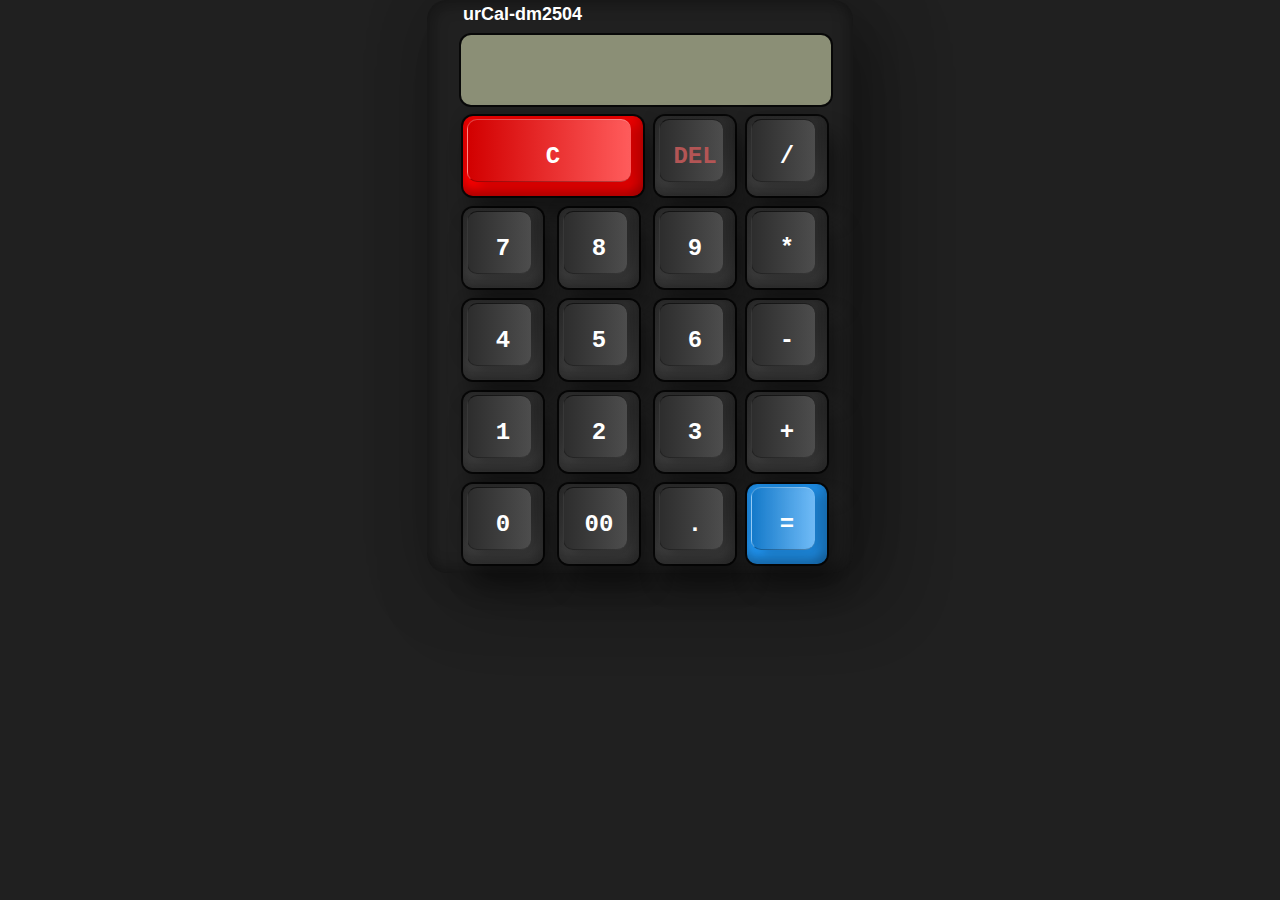
<file: Encryptix/Calculator/index.html>
<!DOCTYPE html>
<html lang="en">
<head>
    <meta charset="UTF-8">
    <meta name="viewport" content="width=device-width, initial-scale=1.0">
    <title>Calculator</title>
    <link rel="stylesheet" href="Style.css">
</head>
<body>
    <div class="container">
        <h2 class="cal-name">urCal-dm2504</h2>
        <form action="" name="calc" class="calculator">
            <input type="text" class="value" readonly>
            <span class="num clear"><i>C</i></span>
            <span class="num delete"><i>del</i></span> 
            <span class="num divide"><i>/</i></span>
            <span class="num seven"><i>7</i></span>
            <span class="num eight"><i>8</i></span>
            <span class="num nine"><i>9</i></span>
            <span class="num multiply"><i>*</i></span>
            <span class="num four"><i>4</i></span>
            <span class="num five"><i>5</i></span>
            <span class="num six"><i>6</i></span>
            <span class="num minus"><i>-</i></span>
            <span class="num one"><i>1</i></span>
            <span class="num two"><i>2</i></span>
            <span class="num three"><i>3</i></span>
            <span class="num plus"><i>+</i></span>
            <span class="num zero"><i>0</i></span>
            <span class="num doubleZero"><i>00</i></span>
            <span class="num decimal"><i>.</i></span>
            <span class="num equal"><i>=</i></span>
            </form>
    </div>
    <script src="script.js"></script>
</body>
</html>
</file>
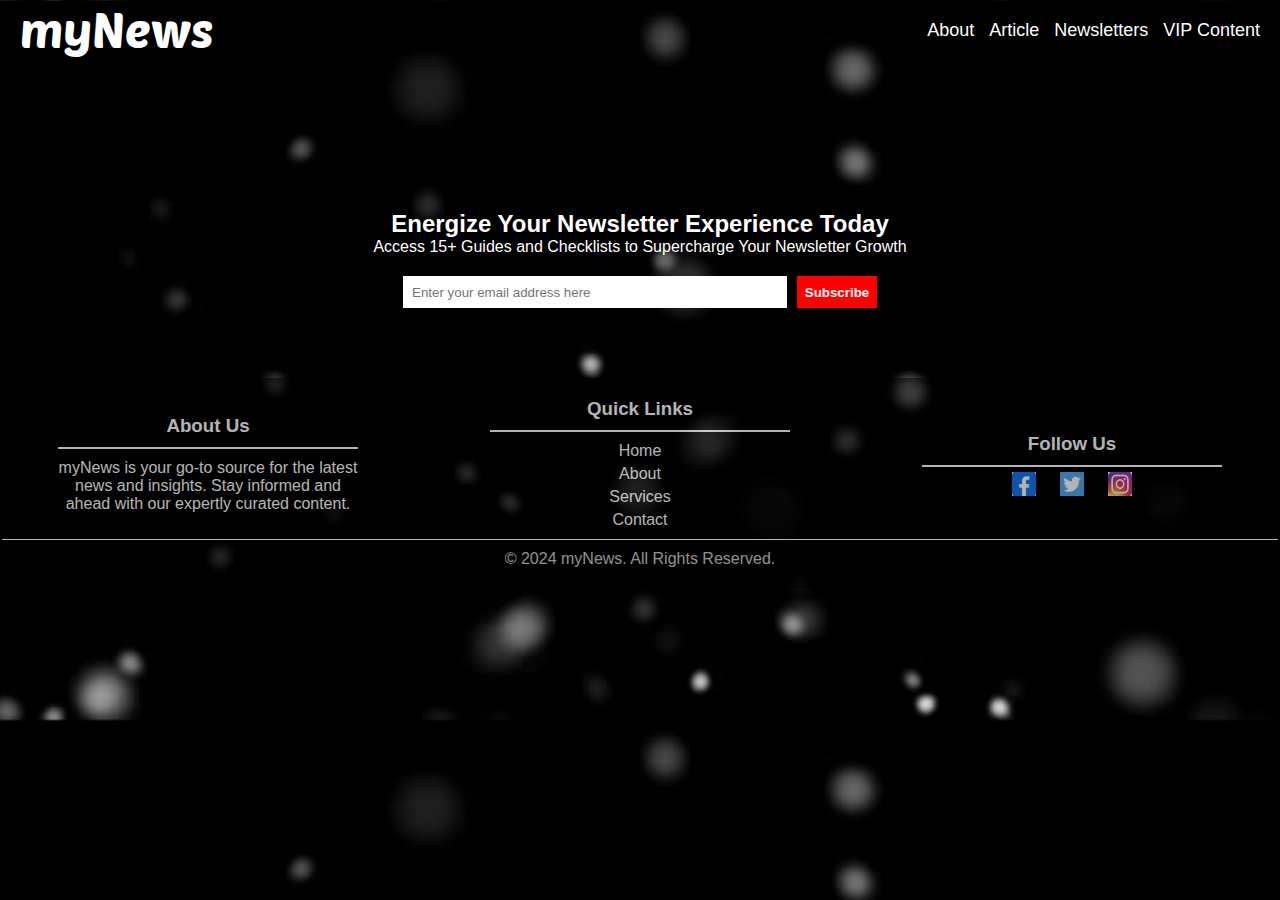
<file: Encryptix/Landing_Page-NewsLetter_Subscription/index.html>
<!DOCTYPE html>
<html lang="en">
<head>
    <meta charset="UTF-8">
    <meta name="viewport" content="width=device-width, initial-scale=1.0">
    <title>NewsSubscribe</title>
    <link rel="stylesheet" href="style.css">
    <link rel="preconnect" href="https://fonts.googleapis.com">
<link rel="preconnect" href="https://fonts.gstatic.com" crossorigin>
<link href="https://fonts.googleapis.com/css2?family=Lora:ital,wght@0,400..700;1,400..700&family=Noto+Sans+Georgian:wght@100..900&family=Poetsen+One&family=Rubik+Doodle+Triangles&family=Sen:wght@400..800&display=swap" rel="stylesheet">
</head>
<body>
    <div class="header">
        <div class="site-name">myNews</div>
        <div class="nav-links">
            <ul>
                <li>About</li>
                <li>Article</li>
                <li>Newsletters</li>
                <li>VIP Content</li>
            </ul>
        </div>
    </div>
    <div class="main">
        <div class="info">
            <h2 class="h2">Energize Your Newsletter Experience Today</h2>
            <p class="para">Access 15+ Guides and Checklists to Supercharge Your Newsletter Growth</p>
        </div>
        <div class="main-content">
            <div class="subscribe">
                <input type="text" placeholder="Enter your email address here" class="email">
            </div>
            <div class="btn">
                <button>Subscribe</button>
            </div>
        </div>
    </div>
    
    <div class="footer">
        <div class="footer-content">
            <div class="footer-section about">
                <h3>About Us</h3>
                <p>myNews is your go-to source for the latest news and insights. Stay informed and ahead with our expertly curated content.</p>
            </div>
            <div class="footer-section links">
                <h3>Quick Links</h3>
                <ul>
                    <li><a href="#">Home</a></li>
                    <li><a href="#">About</a></li>
                    <li><a href="#">Services</a></li>
                    <li><a href="#">Contact</a></li>
                </ul>
            </div>
            <div class="footer-section social">
                <h3>Follow Us</h3>
                <div class="social-icons">
                    <a href="#"><img src="images/facebook-icon.png" alt="Facebook"></a>
                    <a href="#"><img src="images/twitter-icon.png" alt="Twitter"></a>
                    <a href="#"><img src="images/instagram-icon.jpeg" alt="Instagram"></a>
                </div>
            </div>
        </div>
        <div class="footer-bottom">
            <p>&copy; 2024 myNews. All Rights Reserved.</p>
        </div>
    </div>
</body>
</html>
</file>
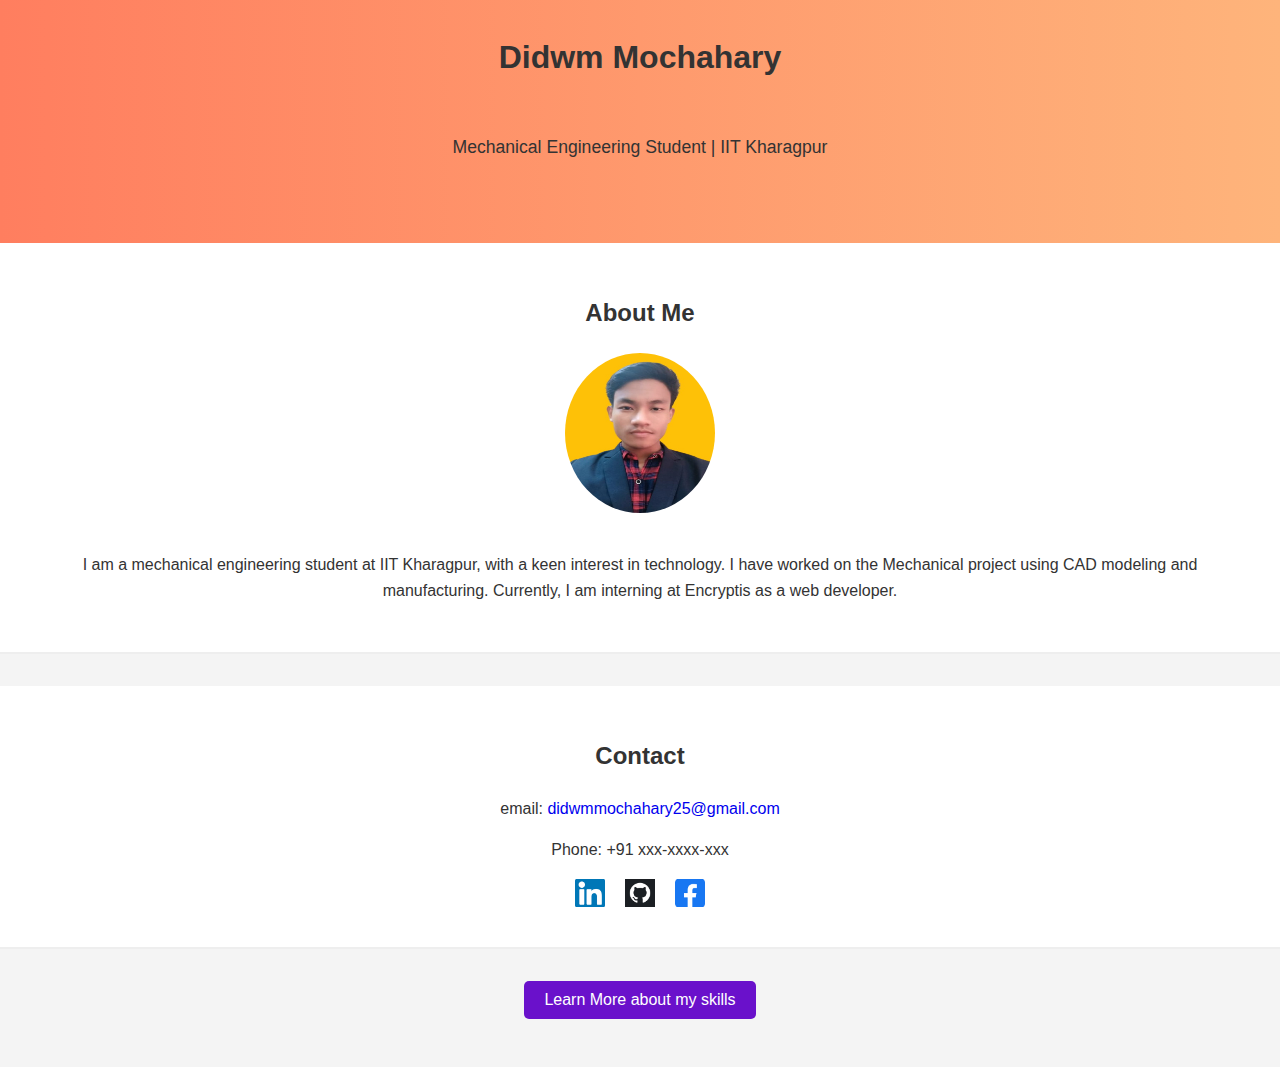
<file: Encryptix/Personal Portfolio/index.html>
<!DOCTYPE html>
<html lang="en">
<head>
    <meta charset="UTF-8">
    <meta name="viewport" content="width=device-width, initial-scale=1.0">
    <title>My Portfolio</title>
    <link rel="stylesheet" href="styles.css">
</head>
<body>
    <header>
        <h1>Didwm Mochahary</h1>
        <p>Mechanical Engineering Student | IIT Kharagpur</p>
    </header>
    <section id="about">
        <h2>About Me</h2>
        <img src="images/didwm.jpg" alt="My-Image">
     <p>   I am a  mechanical engineering student at IIT Kharagpur, with a keen interest in technology. I have worked on the Mechanical project using CAD modeling and manufacturing. Currently, I am interning at Encryptis as a web developer.</p>
    </section>

    <section id="contact">
        <h2>Contact</h2>
        <p>email: <a href="malito: didwmmochahary25@gmail.com">didwmmochahary25@gmail.com</a></p>
        <p>Phone: +91 xxx-xxxx-xxx</p>
        <div class="social-icons">
            <a href="www.linkedin.com/in/
            didwm-mochahary-84029124b" target="_blank"><img src="images/linkedin-icon.png" alt="LinkedIn"></a>
            <a href="https://github.com/didwmmochahary?tab=repositories" target="_blank"><img src="images/github-icon.png" alt="GitHub"></a>
            <a href="https://www.facebook.com/your-facebook-profile" target="_blank"><img src="images/facebook-icon.png" alt="Facebook"></a>
        </div>
    </section>
    <section id="button"> <button onclick="location.href = 'skills.html' ">Learn More about my skills</button></section>
</body>
</html>
</file>
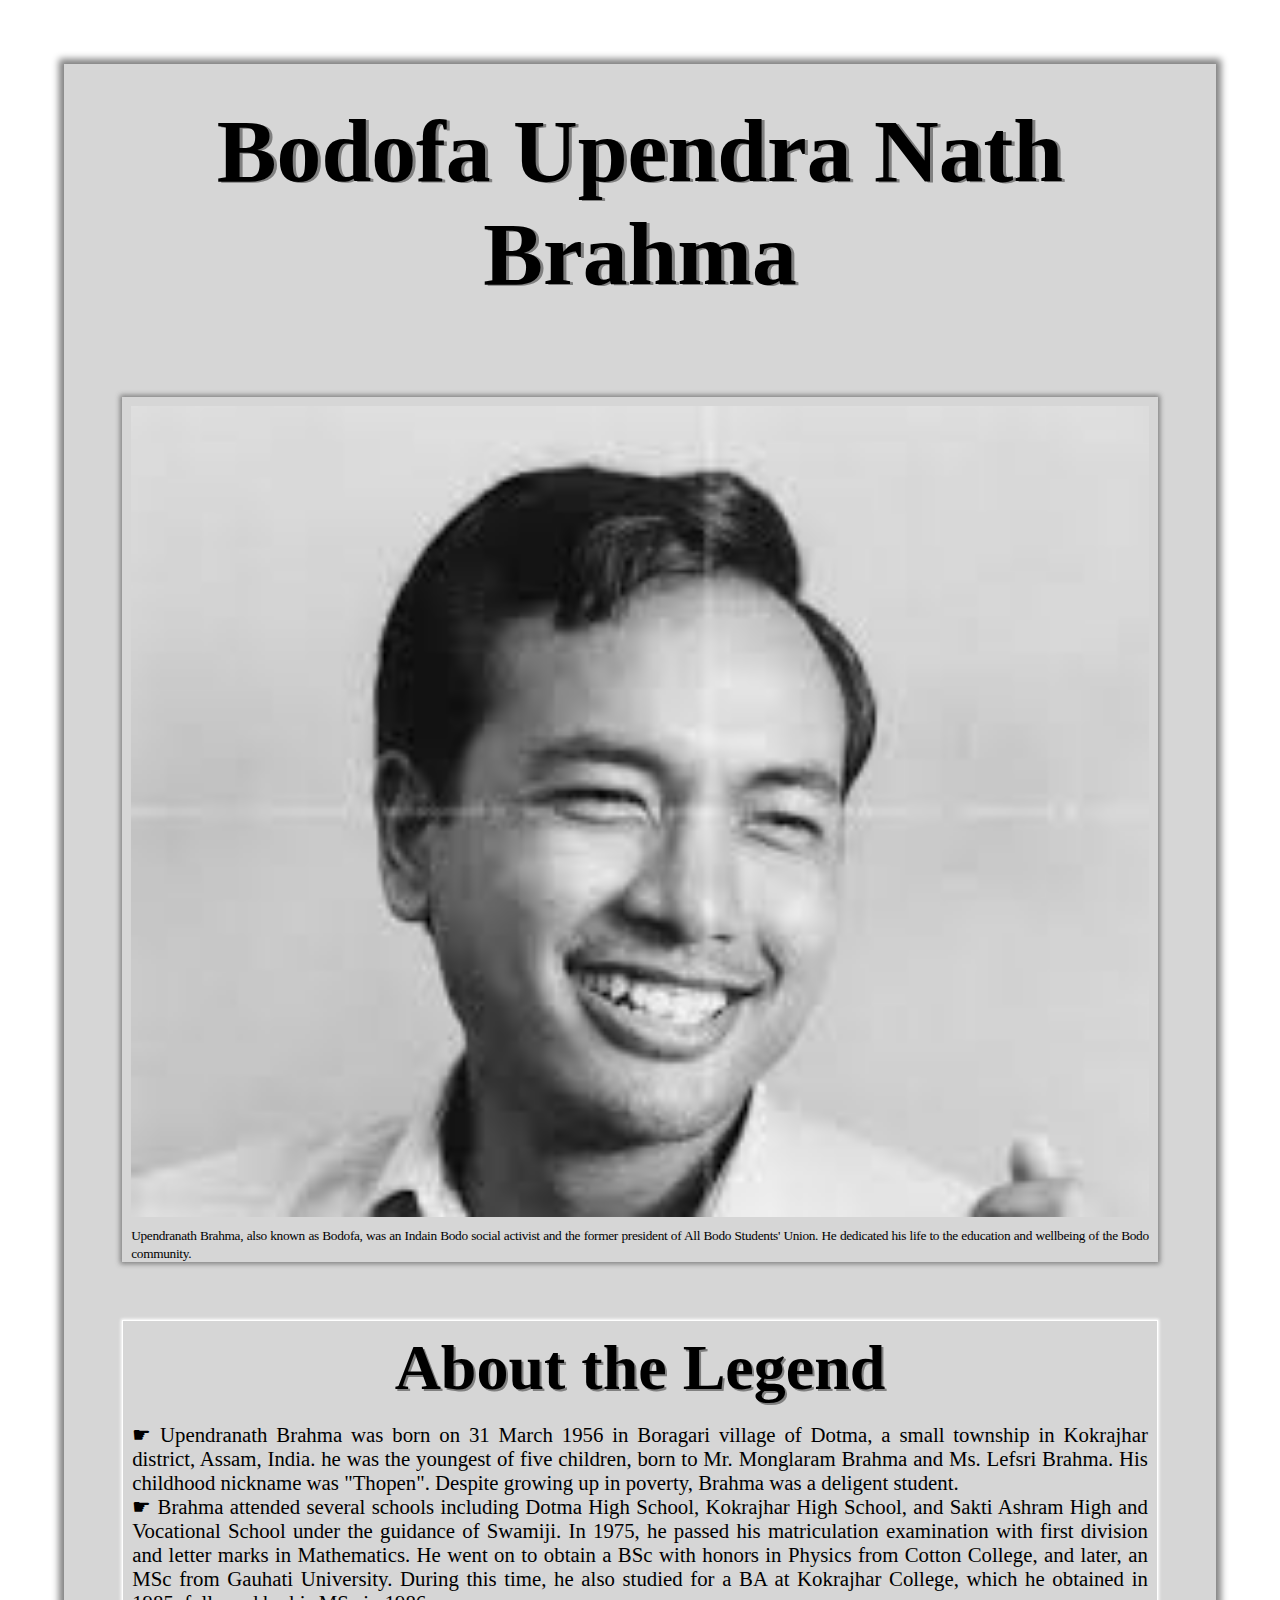
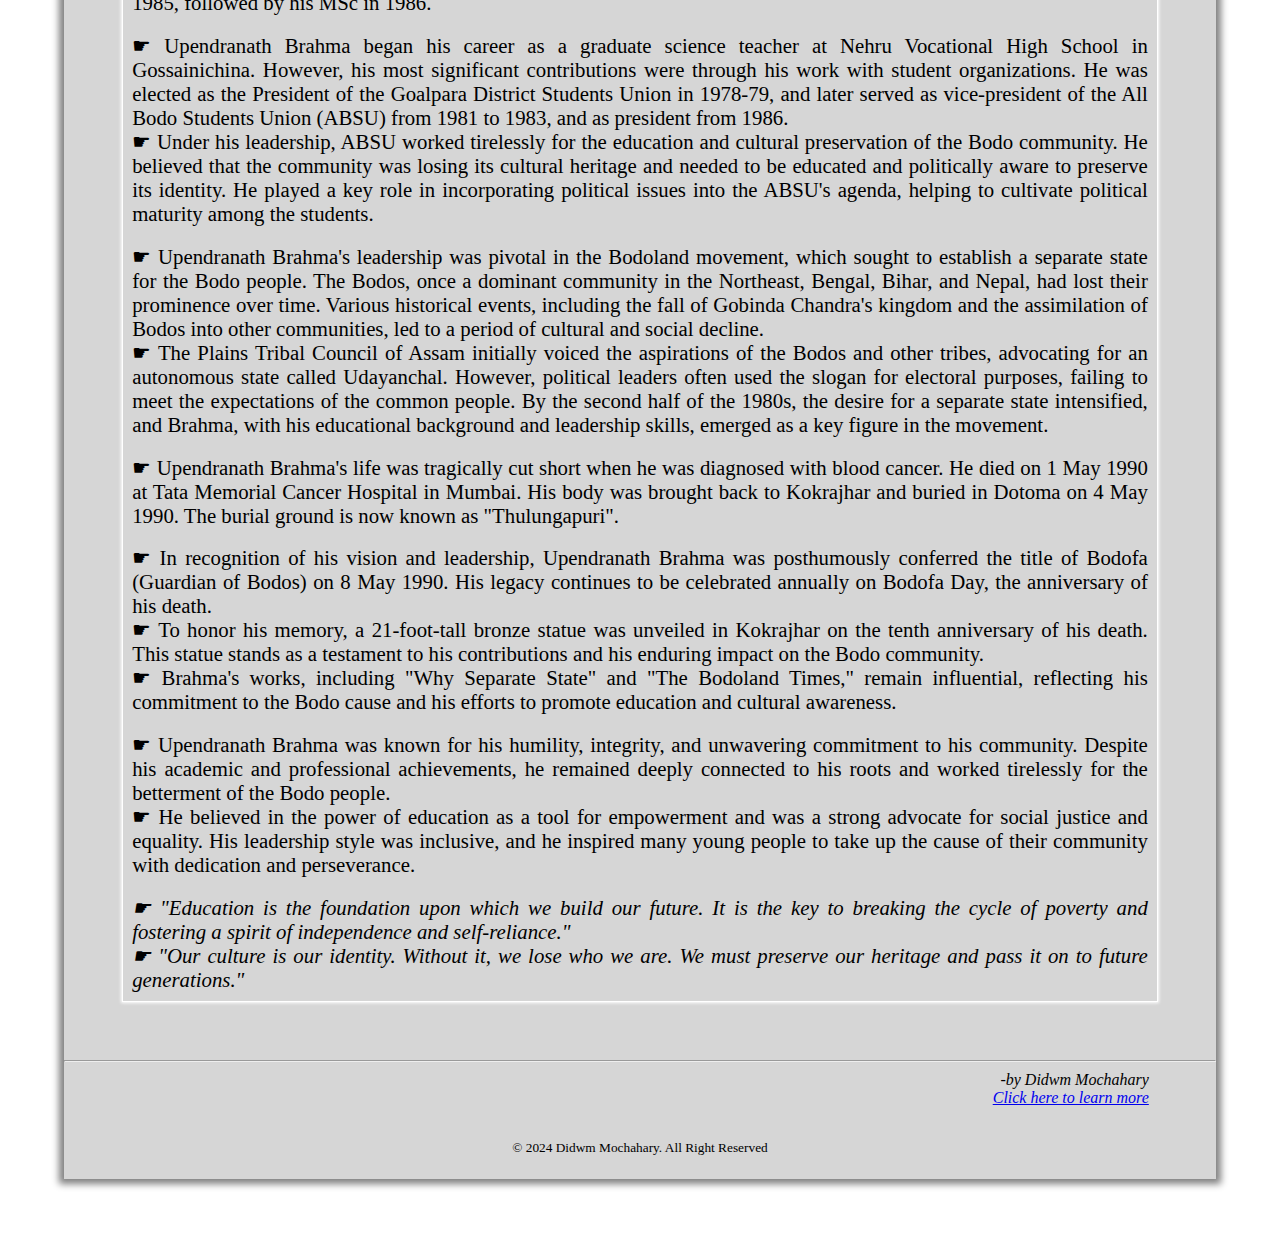
<file: Encryptix/Tribute_Page/index.html>
<!DOCTYPE html>
<html lang="en">
<head>
    <meta charset="UTF-8">
    <meta name="viewport" content="width=device-width, initial-scale=1.0">
    <title>Upendra Nath Brahma</title>
    <link rel="stylesheet" href="styles.css">
</head>
<body>
    <main id="main">
        <h1 id="title">
            Bodofa Upendra Nath Brahma
        </h1>
        
        <div id="img">
            <img src="images/bodofa.jpeg" alt="Upendra Nath Brahma" id="image" >
           <div class="about">
            <small class="caption" title="The Father of Bodos">
                Upendranath Brahma, also known as Bodofa, was an Indain Bodo social activist and the former president of All Bodo Students' Union. He dedicated his life to the education and wellbeing of the Bodo community.</small>
           </div>
        </div>

        <div id="tribute-data" class="tribute">
            <h3 class="title - upendra">
                About the Legend
            </h3>
            <section class="life-story">
                <p>☛ Upendranath Brahma was born on 31 March 1956 in Boragari village of Dotma, a small township in Kokrajhar district, Assam, India. he was the youngest of five children, born to Mr. Monglaram Brahma and Ms. Lefsri Brahma. His childhood nickname was "Thopen". Despite growing up in poverty, Brahma was a deligent student.</p>
                <p>☛ Brahma attended several schools including Dotma High School, Kokrajhar High School, and Sakti Ashram High and Vocational School under the guidance of Swamiji. In 1975, he passed his matriculation examination with first division and letter marks in Mathematics. He went on to obtain a BSc with honors in Physics from Cotton College, and later, an MSc from Gauhati University. During this time, he also studied for a BA at Kokrajhar College, which he obtained in 1985, followed by his MSc in 1986.</p>
            </section>

            <section class="carrer">
                <p>☛ Upendranath Brahma began his career as a graduate science teacher at Nehru Vocational High School in Gossainichina. However, his most significant contributions were through his work with student organizations. He was elected as the President of the Goalpara District Students Union in 1978-79, and later served as vice-president of the All Bodo Students Union (ABSU) from 1981 to 1983, and as president from 1986.</p>
                <p>☛ Under his leadership, ABSU worked tirelessly for the education and cultural preservation of the Bodo community. He believed that the community was losing its cultural heritage and needed to be educated and politically aware to preserve its identity. He played a key role in incorporating political issues into the ABSU's agenda, helping to cultivate political maturity among the students.</p>
            </section>

            <section class="movement">
                <p>☛ Upendranath Brahma's leadership was pivotal in the Bodoland movement, which sought to establish a separate state for the Bodo people. The Bodos, once a dominant community in the Northeast, Bengal, Bihar, and Nepal, had lost their prominence over time. Various historical events, including the fall of Gobinda Chandra's kingdom and the assimilation of Bodos into other communities, led to a period of cultural and social decline.</p>
                <p>☛ The Plains Tribal Council of Assam initially voiced the aspirations of the Bodos and other tribes, advocating for an autonomous state called Udayanchal. However, political leaders often used the slogan for electoral purposes, failing to meet the expectations of the common people. By the second half of the 1980s, the desire for a separate state intensified, and Brahma, with his educational background and leadership skills, emerged as a key figure in the movement.</p>
            </section>

            <section class="death">
                <p>☛ Upendranath Brahma's life was tragically cut short when he was diagnosed with blood cancer. He died on 1 May 1990 at Tata Memorial Cancer Hospital in Mumbai. His body was brought back to Kokrajhar and buried in Dotoma on 4 May 1990. The burial ground is now known as "Thulungapuri".</p>
            </section>

            <section class="legacy">
                <p>☛ In recognition of his vision and leadership, Upendranath Brahma was posthumously conferred the title of Bodofa (Guardian of Bodos) on 8 May 1990. His legacy continues to be celebrated annually on Bodofa Day, the anniversary of his death.</p>
                <p>☛ To honor his memory, a 21-foot-tall bronze statue was unveiled in Kokrajhar on the tenth anniversary of his death. This statue stands as a testament to his contributions and his enduring impact on the Bodo community.</p>
                <p>☛ Brahma's works, including "Why Separate State" and "The Bodoland Times," remain influential, reflecting his commitment to the Bodo cause and his efforts to promote education and cultural awareness.</p>
        </section>
            </section>

            <section class="personal-life">
                <p> ☛ Upendranath Brahma was known for his humility, integrity, and unwavering commitment to his community. Despite his academic and professional achievements, he remained deeply connected to his roots and worked tirelessly for the betterment of the Bodo people.</p>
                <p>☛ He believed in the power of education as a tool for empowerment and was a strong advocate for social justice and equality. His leadership style was inclusive, and he inspired many young people to take up the cause of their community with dedication and perseverance.</p>
            </section>

            <section class="quotes">
                <blockquote>
                    <p>☛ "Education is the foundation upon which we build our future. It is the key to breaking the cycle of poverty and fostering a spirit of independence and self-reliance."</p>
                </blockquote>
                <blockquote>
                    <p>☛ "Our culture is our identity. Without it, we lose who we are. We must preserve our heritage and pass it on to future generations."</p>
                </blockquote>
            </section>
            </section>
        </div>

        <hr>
        <footer>
            <p>-by Didwm Mochahary</p>
            <p><a href="https://en.wikipedia.org/wiki/Upendranath_Brahma">Click here to learn more</a></p>
           
        </footer>
        <div class="copyright">
            <p>&copy; 2024 Didwm Mochahary. All Right Reserved </p>
        </div>
    </main>

</body>
</html>
</file>
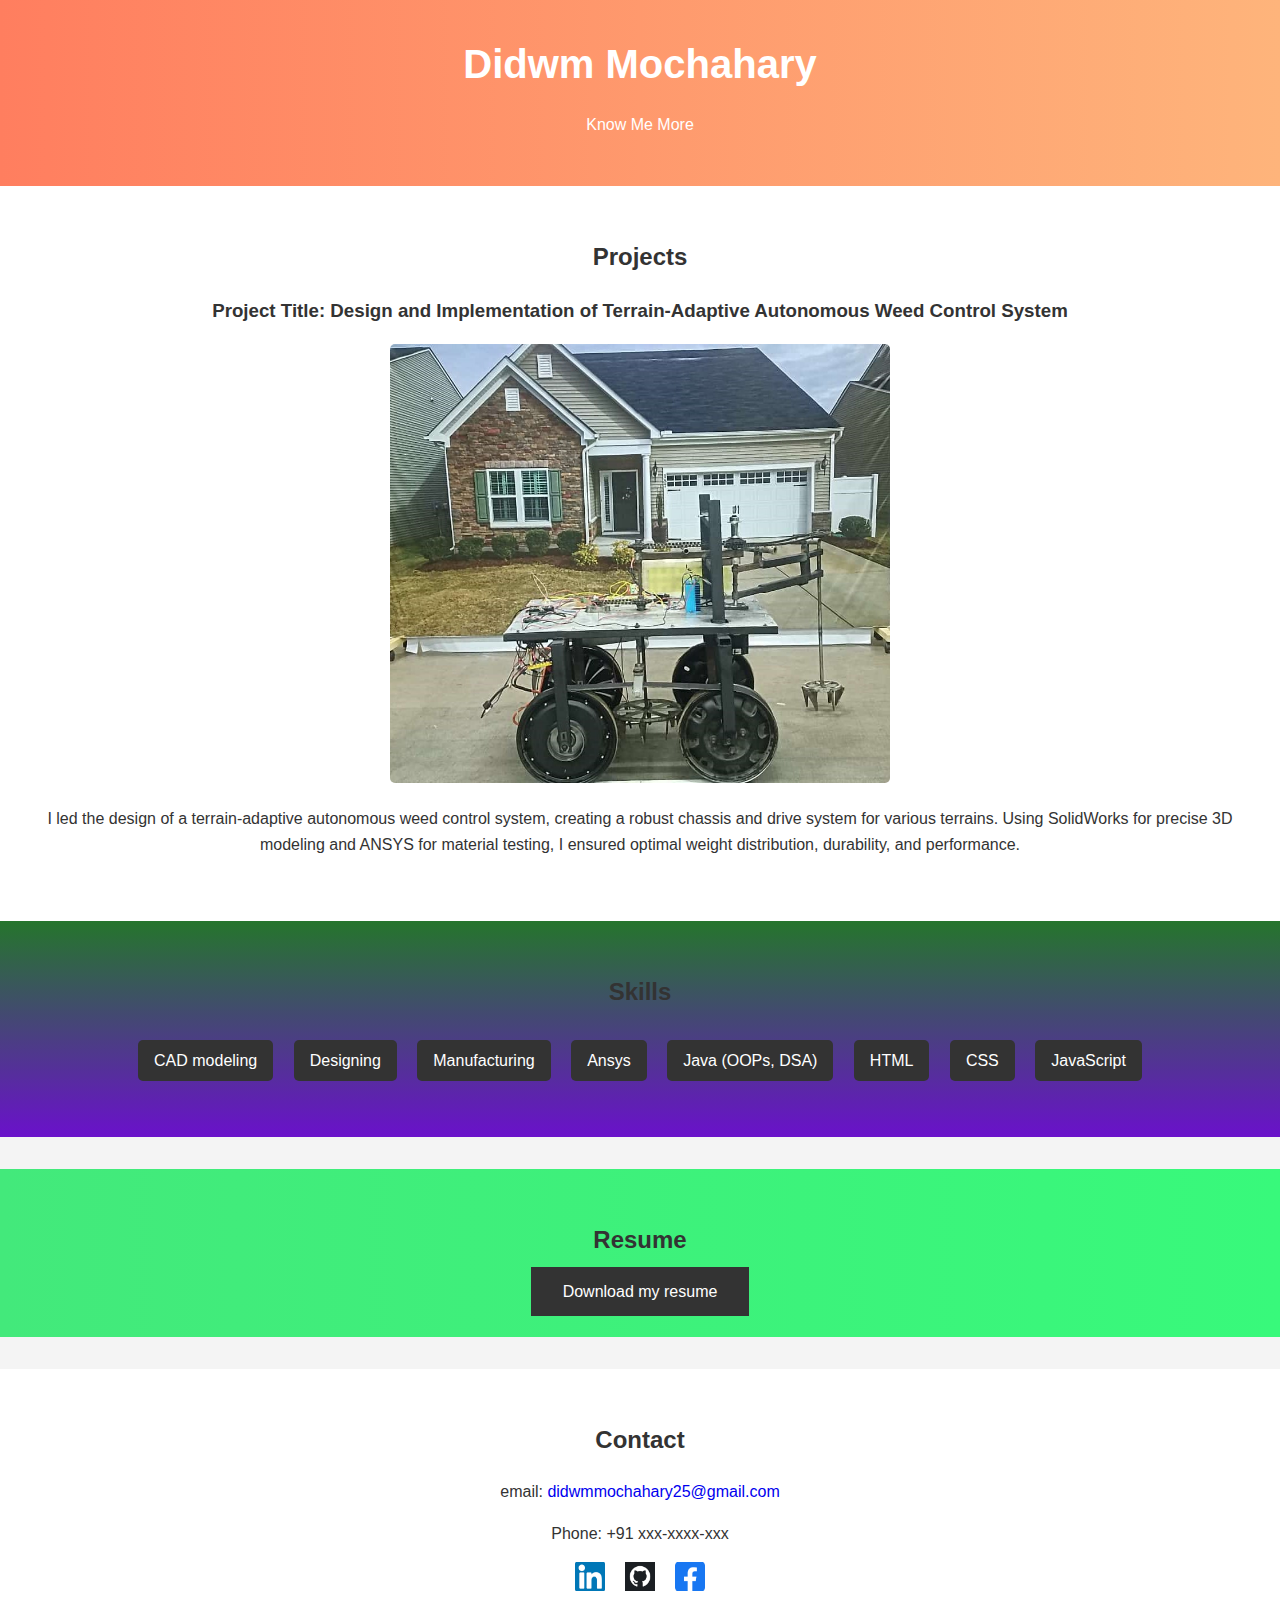
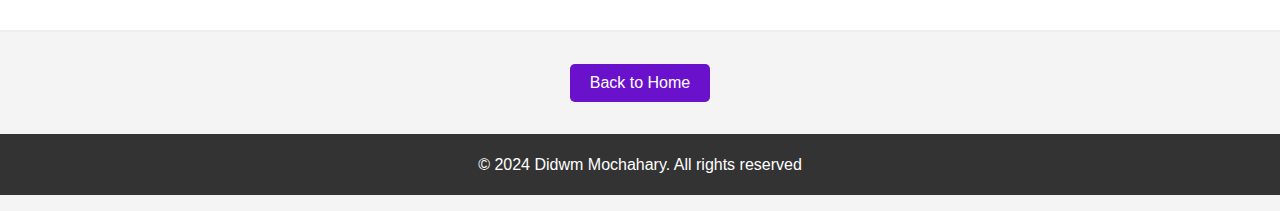
<file: Encryptix/Personal Portfolio/skills.html>
<!DOCTYPE html>
<html lang="en">
<head>
    <meta charset="UTF-8">
    <meta name="viewport" content="width=device-width, initial-scale=1.0">
    <title>skills</title>
    <link rel="stylesheet" href="skillStyle.css">
</head>
<body>
    <header>
        <h1>Didwm Mochahary</h1>
        <p>Know Me More</p>
    </header>
    
    
    <section id="projects">
        <h2>Projects</h2>
        <div class="project">
            <h3>Project Title: Design and Implementation of Terrain-Adaptive Autonomous Weed Control System</h3>
            <img src="images/project1.jpg" alt="Project Image">
            <p>I led the design of a terrain-adaptive autonomous weed control system, creating a robust chassis and drive system for various terrains. Using SolidWorks for precise 3D modeling and ANSYS for material testing, I ensured optimal weight distribution, durability, and performance.</p>
        </div>
    </section>

    <section id="skills">
        <h2>Skills</h2>
        <ul>
            <li>CAD modeling</li>
            <li>Designing</li>
            <li>Manufacturing</li>
            <li>Ansys</li>
            <li>Java (OOPs, DSA)</li>
            <li>HTML</li>
            <li>CSS</li>
            <li>JavaScript</li>
        </ul>
    </section>

    <section id="resume">
        <h2>Resume</h2>
        <a href="#.pdf" >Download my resume</a>
    </section>

    <section id="contact">
        <h2>Contact</h2>
        <p>email: <a href="malito: didwmmochahary25@gmail.com">didwmmochahary25@gmail.com</a></p>
        <p>Phone: +91 xxx-xxxx-xxx</p>
        <div class="social-icons">
            <a href="www.linkedin.com/in/
            didwm-mochahary-84029124b" target="_blank"><img src="images/linkedin-icon.png" alt="LinkedIn"></a>
            <a href="https://github.com/didwmmochahary?tab=repositories" target="_blank"><img src="images/github-icon.png" alt="GitHub"></a>
            <a href="https://www.facebook.com/your-facebook-profile" target="_blank"><img src="images/facebook-icon.png" alt="Facebook"></a>
        </div>
    </section>
    
<section id="button"><button onclick="location.href='index.html' ">Back to Home</button></section>


    <footer>
        <p>&copy; 2024 Didwm Mochahary. All rights reserved</p>
    </footer>



</body>
</html>
</file>
<file: Encryptix/Calculator/Style.css>
* {
    margin: 0;
    padding: 0;
    box-sizing: border-box;
    font-family: 'Courier New', Courier, monospace;
}

body {
    display: flex;
    align-items: center;
    justify-content: center;
    background-color: #202020;
}
.container {
    position: relative;
    min-width: 300px;
    min-height: 400px;
    padding: 4px 20px 3px 30px;
    border-radius: 20px;
    box-shadow: 25px 25px 75px rgba(0, 0, 0, 0.25),
    10px 10px 70px rgba(0, 0, 0, 0.25), inset -5px -5px 15px rgba(0, 0, 0, 0.25),
    inset 5px 5px 15px rgba(0, 0, 0, 0.25);
}

.container .cal-name {
    font-family: 'Gill Sans', 'Gill Sans MT', Calibri, 'Trebuchet MS', sans-serif;
    font-style: normal;
    font-size: large;
    padding-left: 6px;
    color: white;
}

.container span {
    color: #fff;
    position: relative;
    display: grid;
    width: 80px;
    place-items: center;
    margin: 6px;
    height: 80px;
    background:linear-gradient(180deg, #2f2f2f, #3f3f3f) ;
    box-shadow: inset -8px 0 8px rgba(0, 0, 0, 0.15),
    inset 0 -8px 8px rgba(0, 0, 0, 0.25), 0 0 0 2px rgba(0, 0, 0, 0.75),
    10px 20px 25px rgba(0, 0, 0, 0.4);
    user-select: none;
    cursor: pointer;
    font-weight: bold;
    border-radius: 10px;
}

.calculator span :active {
    filter: brightness(1.5);
}
.calculator span::before {
    content: "";
    position: absolute;
    top: 3px;
    left: 4px;
    bottom: 14px;
    right: 12px;
    border-radius: 10px;
    background: linear-gradient(90deg, #2d2d2d,#4d4d4d);
    box-shadow:-5px -5px 15px rgba(0, 0, 0, 0.1),
    10px 5px 10px rgba(0, 0, 0, 0.15);
    border-left: 1px solid #0004;
    border-bottom: 1px solid #0004;
    border-top: 1px solid #0009;
}

.calculator span i {
    position: relative;
    font-style: normal;
    font-size: 1.5rem;
    text-transform: uppercase;
}

.calculator {
    position: relative;
    display: grid;
} 

.calculator .value {
    position: relative;
    grid-column: span 4;
    height: 70px;
    width: 370px;
    left: 4px;
    right: 10px;
    border: none;
    outline: none;
    background-color: #8b8f76;
    margin-top: 10px;
    margin-bottom: 5px;
    border-radius: 10px;
    box-shadow: 0 0 0 2px rgba(0, 0, 0, 0.75);
    text-align: right;
    padding: 10px;
    font-size: 2em;
}

.calculator .clear {
    grid-column: span 2;
    width: 180px;
    background: #f00;
}

.calculator .clear::before {
   background: linear-gradient(90deg, #d20000, #ffffff5c);
    border-left: 1px solid #fff4;
    border-top: 1px solid #fff4;
}

/* .calculator .plus {
    grid-row: span 1;
    height: 180px;
} */

.calculator .equal {
    background: #2196f3;
}

.calculator .equal::before {
    background: linear-gradient(90deg, #1479c9, #ffffff5c);
    border-left: 1px solid #fff4;
    border-top: 1px solid #fff4;
}

.calculator .delete i {
    color: rgb(179, 85, 85);
}
</file>
<file: Encryptix/Landing_Page-NewsLetter_Subscription/style.css>
* {
    margin: 0;
    padding: 0;
    box-sizing: border-box;
}

body {
    background-image: url("images/background.jpg");
    background-size: cover;
    font-family: Arial, Helvetica, sans-serif;
    color: white;
    height: 100%;
}

.header {
    padding: 20px;
    text-align: center;
    position: relative;
}

.header .site-name {
    position: absolute;
    left: 20px;
    top: 0px;
    font-size: 3rem;
    font-family: "Poetsen One", sans-serif;
    font-weight: 400;
    font-style: normal;
}

.header .nav-links {
    position: absolute;
    right: 20px;
    top: 20px;
}

.header .nav-links ul {
    font-size: 18px;
    list-style-type: none;
    display: flex;
    gap: 15px;
}

.header .nav-links ul li {
    cursor: pointer;
}

.main {
    margin-top: 150px;
    width: 95%;
    max-width: 600px;
    margin-left: auto;
    margin-right: auto;
    padding: 20px;
    background-color: rgba(0, 0, 0, 0.5);
    border-radius: 10px;
    box-shadow: 0 0 10px rgba(0, 0, 0, 0.5);
}

.main .info .h2 {
    display: flex;
    justify-content: center;
    align-items: center;
    text-align: center;
}

.main .info .para {
    display: flex;
    justify-content: center;
    text-align: center;
    min-width: 1rem;
}

.main-content {
    display: flex;
    justify-content: center;
    align-items: center;
    margin-top: 20px;
    flex-wrap: wrap;
    gap: 10px;
}

.main-content .subscribe .email {
    padding-left: 9px;
    border-style: none;
    height: 2rem;
    width: 24rem;
    max-width: 100%;
}

.main-content .btn button {
    color: white;
    border-style: none;
    font-weight: bold;
    height: 2rem;
    width: 5rem;
    background-color: red;
    cursor: pointer;
}

.footer {
    font-family: sans-serif;
    font-weight: 40;
    font-style: normal;
    margin-top: 50px;
    margin-right: 2px;
    margin-left:2px;
    padding: 20px 0;
    background-color: rgba(0, 0, 0, 0.8);
    text-align: center;
    opacity: 0.7;
}

.footer-content {
    display: flex;
    flex-direction: column;
    align-items: center;
    gap: 20px;
}

.footer-section {
    width: 100%;
    max-width: 300px;
}

.footer-section h3 {
    border-bottom: 2px solid #fff;
    padding-bottom: 10px;
}

.footer-section p, .footer-section ul {
    margin: 10px 0;
}

.footer-section ul {
    list-style: none;
    padding: 0;
}

.footer-section ul li {
    margin: 5px 0;
}

.footer-section ul li a {
    color: white;
    text-decoration: none;
}

.footer-section ul li a:hover {
    text-decoration: underline;
}

.social-icons a {
    display: inline-block;
    margin: 5px 10px;
}

.social-icons img {
    width: 24px;
    height: 24px;
}

.footer-bottom {
    border-top: 1px solid #fff;
    padding-top: 10px;
}

.footer-bottom p {
    opacity: 0.8;
}

.last {
    display: flex;
    justify-content: center;
    align-items: center;
    opacity: 0.8;
}

@media (min-width: 600px) {
    .footer-content {
        flex-direction: row;
        justify-content: space-around;
    }
}

@media (max-width: 600px) {
    .header .nav-links ul {
        margin-top: 50px;
        flex-direction: column;
        position: static;
    }
    
    .header .nav-links {
        position: static;
        text-align: center;
    }

    .header .site-name {
        position: static;
        text-align: center;
    }

    .main {
        margin-top: 100px;
    }
}
</file>
<file: Encryptix/Personal Portfolio/styles.css>
body{
    font-family: sans-serif;
    margin: 0;
    padding: 0;
    line-height: 1.6;
    background-color: #f4f4f4;
    color: #333;
    height: 100vh;
}

header {
    background: linear-gradient(to right, #ff7e5f, #feb47b);
    text-align: center;
    padding: 2rem 0;
}

header h1 {
    margin: 0;
    font-size: 2rem;
}

header p {
    padding: 2rem;
    font-size: 1.1rem;
}

section {
    padding: 2rem;
    text-align: center;
}

section#about {
   background-color: #fff;
   border-bottom: 2px solid #eee;
}
section#about img {
    width: 150px;
    height: 160px;
    border-radius: 50%;
    margin-bottom: 1rem;
    align-items: center;
}

button {
    margin: 0rem 0 1rem 0;
    background-color: #6a11cb;
    color: white; 
    border: none; 
    padding: 10px 20px; 
    font-size: 16px; 
    border-radius: 5px;
    cursor: pointer;
    transition: background-color 0.3s ease;
}

button:hover {
    background-color: #2575fc;
}

button:focus {
    outline: none; 
    box-shadow: 0 0 0 3px rgba(38, 143, 255, 0.5); 
}

button:active {
    background-color: #1a5bb5; 
}
section#contact {
    margin-top: 2rem;
    background: #fff;
    border-bottom: 2px solid #eee;
}

section#contact a {
    text-decoration: none;
}
.social-icons {
    margin-top: 1rem;

}

.social-icons a {
    margin: 0 0.5rem;
    text-decoration: none;
}
.social-icons img {
    width: 30px;
    height: auto;
}
</file>
<file: Encryptix/Tribute_Page/styles.css>
* {
    margin: 0;
    padding: 0;
    box-sizing: border-box;
}

body {
    background-color: #fff;
}

#main {
    background-color: rgba(120, 120,120, 0.3);
    width: 90%;
    margin: auto;
    margin-top: 5%;
    -webkit-box-shadow: 0 0 7px 5px gray;
    -moz-box-shadow: 0 0 7px 5px gray;
    box-shadow: 0 0 7px 5px gray;
    margin-bottom: 5%;
}

h1#title{
    font-family: Georgia, 'Times New Roman', Times, serif;
    text-align: center;
    padding: 3% 0%;
    font-size: 7vw;
    text-shadow: 3px 1px gray ;
}
#img {
    margin: 5%;
    -webkit-box-shadow: 0 0 5px 2px gray;
    -moz-box-shadow: 0 0 5px 2px gray;
    box-shadow: 0 0 5px 2px gray;
    
}
img {
    display: block;
    margin:0 auto;
    width: 100%;
    margin-top: 2em;
    padding: 0.6em ;
}

.about {
    text-align: justify;
    padding: 0 0.6em;
    letter-spacing: -0.02em;
}
.tribute h3 {
    text-align: center;
    font-family: Georgia, 'Times New Roman', Times, serif;
    font-size: 5vw;
    text-shadow: 2px 2px grey;
}
.tribute {
    text-align: justify;
    border: 1px solid white;
    -webkit-box-shadow: 0 0 3px 1px #fff;
    -moz-box-shadow: 0 0 3px 1px #fff;
    box-shadow: 0 0 3px 1px #fff;
    margin: 5%;
    padding: 0.6em;
}
.quotes {
    font-style: oblique;
}
section {
    padding-top: 0.9em;
}

footer {
    text-align: right;
    margin: 0 5%;
    padding: 0.6em;
    font-style: oblique;
}
.copyright {
    text-align: center;
    font-size: smaller;
    padding: 2% 0;
    margin:0;
}
@media screen and (min-width:1060px){
    section {
        font-size: 1.3em;
    }
}
@media screen and (max-width:530px) {
    .tribute h3 {
        font-size: 6vw;
    }
    section {
        font-size: 0.9em;
    }
}
</file>
<file: Encryptix/Personal Portfolio/skillStyle.css>
body {
    font-family: sans-serif;
    margin: 0;
    padding: 0;
    line-height: 1.6;
    background-color: #f4f4f4;
    color: #333;
}
header {
    background: linear-gradient(to right, #ff7e5f, #feb47b);
    color: #fff;
    padding: 2rem 0;
    text-align: center;
}

header h1 {
    margin: 0;
    font-size: 2.5rem;
}
section {
    padding: 2rem;
    text-align: center;
}

section#skills {
    background: linear-gradient(360deg, #6a11cb, #25752c);
}

section#skills ul {
    list-style-type: none;
    padding: 0;
}
section#skills li {
    background: #333;
    color: #fff;
    display: inline-block;
    margin: 0.5rem;
    padding: 0.5rem 1rem;
    border-radius: 5px;
}

section#projects {
    border: 2px #f4f4f4;
    background: #fff;
    border-bottom: 2px solid eee;
}

section#projects .project {
    margin-bottom: 2rem;
}
section#projects img {
    width:100%;
    max-width: 500px;
    height: auto;
    border-radius: 5px;
}

section#resume {
    margin-top: 2rem;
    background: linear-gradient(to right, #43e97b, #38f97b);
}

section#resume a{
    background: #333;
    color: #fff;
    text-decoration: none;
    padding: 1rem 2rem;
    border: 5px;
}

section#resume a:hover {
    background: #555;
}

section#contact {
    margin-top: 2rem;
    background: #fff;
    border-bottom: 2px solid #eee;
}

section#contact a {
    text-decoration: none;
}
footer {
    background-color: red;
    background: #333;
    color: #fff;
    text-align: center;
    padding: 0.1rem 0;
    margin-bottom: 1rem;
}
button {
    background-color: #6a11cb; 
    color: white; 
    border: none;
    padding: 10px 20px; 
    font-size: 16px; 
    border-radius: 5px; 
    cursor: pointer; 
    transition: background-color 0.3s ease;
}

button:hover {
    background-color: #2575fc; 
}

button:focus {
    outline: none; 
    box-shadow: 0 0 0 3px rgba(38, 143, 255, 0.5); 
}

button:active {
    background-color: #767e87; 
}

.social-icons {
    margin-top: 1rem;

}

.social-icons a {
    margin: 0 0.5rem;
    text-decoration: none;
}
.social-icons img {
    width: 30px;
    height: auto;
}
</file>
